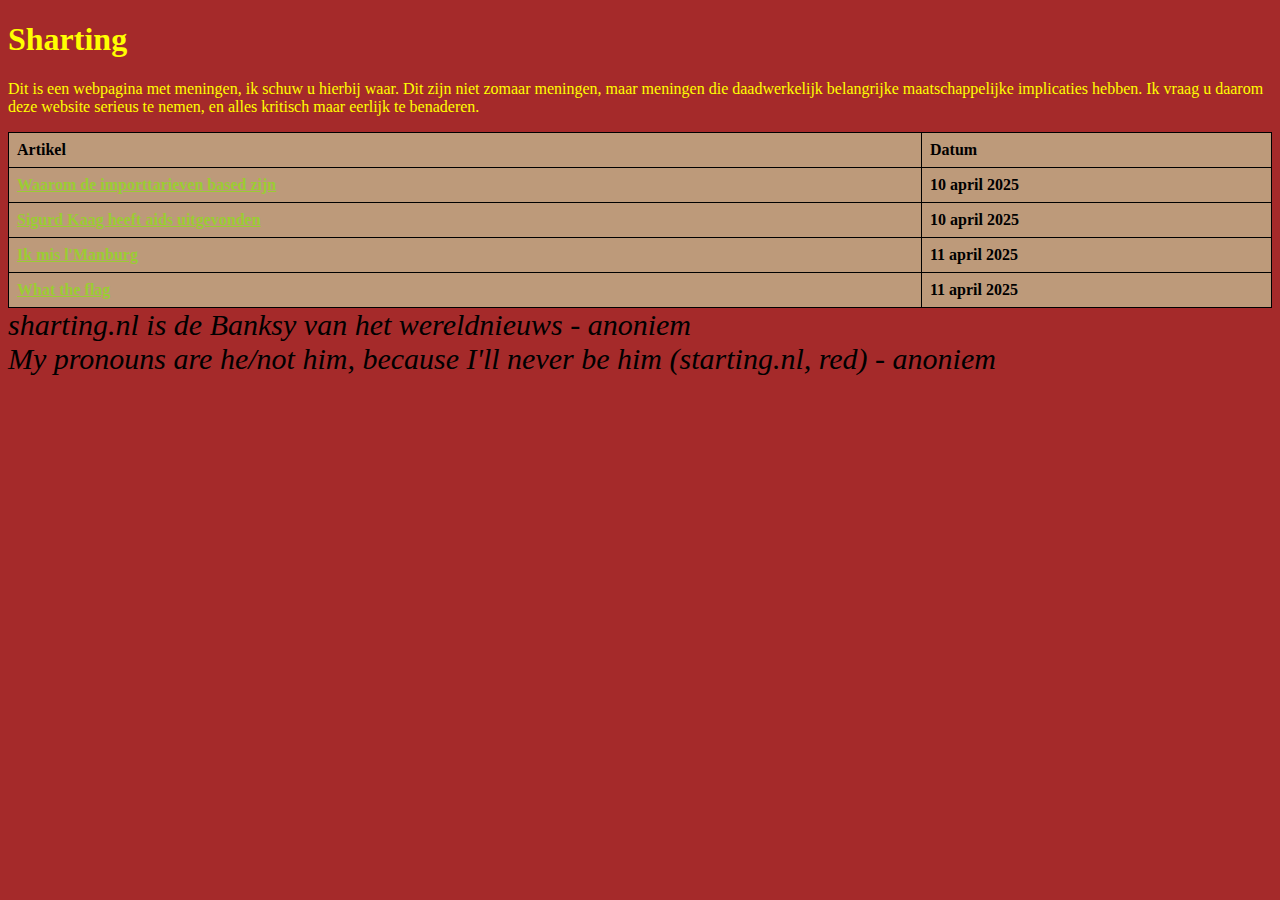
<file: index.html>
<!DOCTYPE html>
<html xmlns="http://www.w3.org/1999/xhtml" xml:lang="nl" lang="nl">
  <head>
    <title>Sharting</title>
    <link rel="stylesheet" href="style.css" type="text/css" media="screen" />
  </head>
  <body>
    <h1>Sharting</h1>
    <p>Dit is een webpagina met meningen, ik schuw u hierbij waar. Dit zijn niet zomaar meningen, maar meningen die daadwerkelijk belangrijke maatschappelijke implicaties hebben. Ik vraag u daarom deze website serieus te nemen, en alles kritisch maar eerlijk te benaderen.</p>
  </body>
  <table>
    <thead>
      <tr>
        <th>Artikel</th>
        <th>Datum</th>
    </tr>

    </thead>
    <tbody>
      <tr>
        <th><a href="artikelen/tarieven.html">Waarom de importtarieven based zijn</a></th>
        <th>10 april 2025</th>
    </tr>
     <tr>
        <th><a href="artikelen/complot.html">Sigurd Kaag heeft aids uitgevonden</a></th>
        <th>10 april 2025</th>
    </tr>
    <tr>
      <th><a href="artikelen/manburg.html">Ik mis l'Manburg</a></th>
      <th>11 april 2025</th>
    </tr>
    <tr>
      <th><a href="artikelen/marken.html">What the flag</a></th>
      <th>11 april 2025</th>
    </tr>
      </tbody>
  </table>
<div class="quote">sharting.nl is de Banksy van het wereldnieuws - anoniem</div>
<div class="quote">My pronouns are he/not him, because I'll never be him (starting.nl, red) - anoniem</div>
</html>
</file>
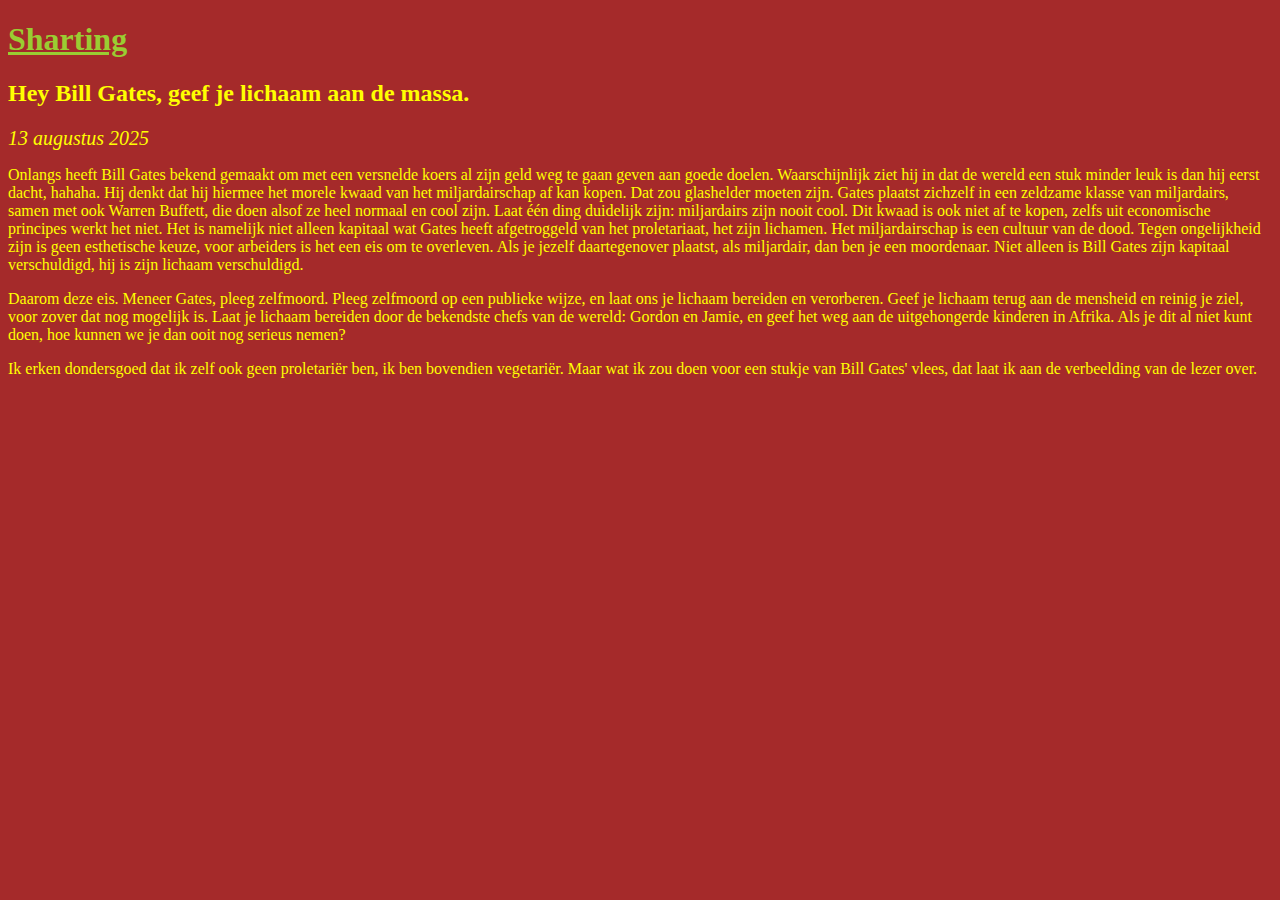
<file: artikelen/gates.html>
<!DOCTYPE html>
<html xmlns="http://www.w3.org/1999/xhtml" xml:lang="nl" lang="nl">
  <head>
    <title>sharting.nl: Hey Bill Gates, geef je lichaam aan de massa.</title>
    <link rel="stylesheet" href="../style.css" type="text/css" media="screen" />
  </head>
  <body>
    <h1><a href="../index.html">Sharting</a></h1>
    <h2>Hey Bill Gates, geef je lichaam aan de massa.</h2>
    <div class="subtitle">13 augustus 2025</div>
    <p>
        Onlangs heeft Bill Gates bekend gemaakt om met een versnelde koers al zijn geld weg te gaan geven aan goede doelen. Waarschijnlijk ziet hij in dat de wereld een stuk minder leuk is dan hij eerst dacht, hahaha. Hij denkt dat hij hiermee het morele kwaad van het
        miljardairschap af kan kopen. Dat zou glashelder moeten zijn. Gates plaatst zichzelf in een zeldzame klasse van miljardairs, samen met ook Warren Buffett, die doen alsof ze heel normaal en cool zijn. Laat één ding duidelijk zijn: miljardairs zijn nooit cool.
        Dit kwaad is ook niet af te kopen, zelfs uit economische principes werkt het niet. Het is namelijk niet alleen kapitaal wat Gates heeft afgetroggeld van het proletariaat, het zijn lichamen. Het miljardairschap is een cultuur van de dood. Tegen ongelijkheid zijn
        is geen esthetische keuze, voor arbeiders is het een eis om te overleven. Als je jezelf daartegenover plaatst, als miljardair, dan ben je een moordenaar. Niet alleen is Bill Gates zijn kapitaal verschuldigd, hij is zijn lichaam verschuldigd.
</p>
    <p>
        Daarom deze eis. Meneer Gates, pleeg zelfmoord. Pleeg zelfmoord op een publieke wijze, en laat ons je lichaam bereiden en verorberen. Geef je lichaam terug aan de mensheid en reinig je ziel, voor zover dat nog mogelijk is. Laat je lichaam bereiden door de bekendste
        chefs van de wereld: Gordon en Jamie, en geef het weg aan de uitgehongerde kinderen in Afrika. Als je dit al niet kunt doen, hoe kunnen we je dan ooit nog serieus nemen?
</p>
<p>
        Ik erken dondersgoed dat ik zelf ook geen proletariër ben, ik ben bovendien vegetariër. Maar wat ik zou doen voor een stukje van Bill Gates' vlees, dat laat ik aan de verbeelding van de lezer over.
    </p>
  </body>
</html>
</file>
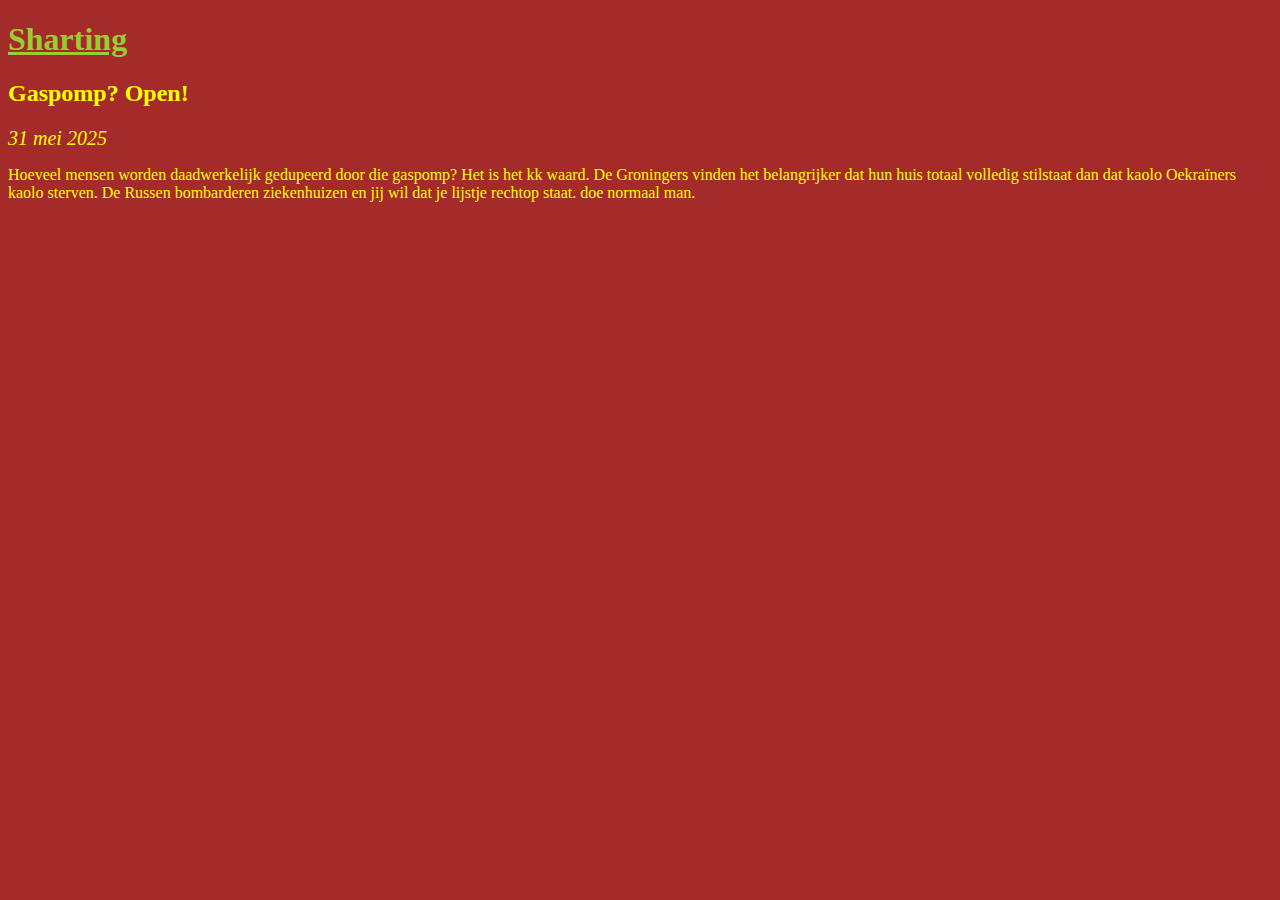
<file: artikelen/groningen.html>
<!DOCTYPE html>
<html xmlns="http://www.w3.org/1999/xhtml" xml:lang="nl" lang="nl">
  <head>
    <title>sharting.nl: Gaspomp? Open!</title>
    <link rel="stylesheet" href="../style.css" type="text/css" media="screen" />
  </head>
  <body>
    <h1><a href="../index.html">Sharting</a></h1>
    <h2>Gaspomp? Open!</h2>
    <div class="subtitle">31 mei 2025</div>
    <p>
    Hoeveel mensen worden daadwerkelijk gedupeerd door die gaspomp? Het is het kk waard. De Groningers vinden het belangrijker dat hun huis totaal volledig stilstaat dan dat kaolo Oekraïners kaolo sterven. De Russen bombarderen ziekenhuizen en jij wil dat je lijstje rechtop staat. doe normaal man.
</p>
 
  </body>
</html>
</file>
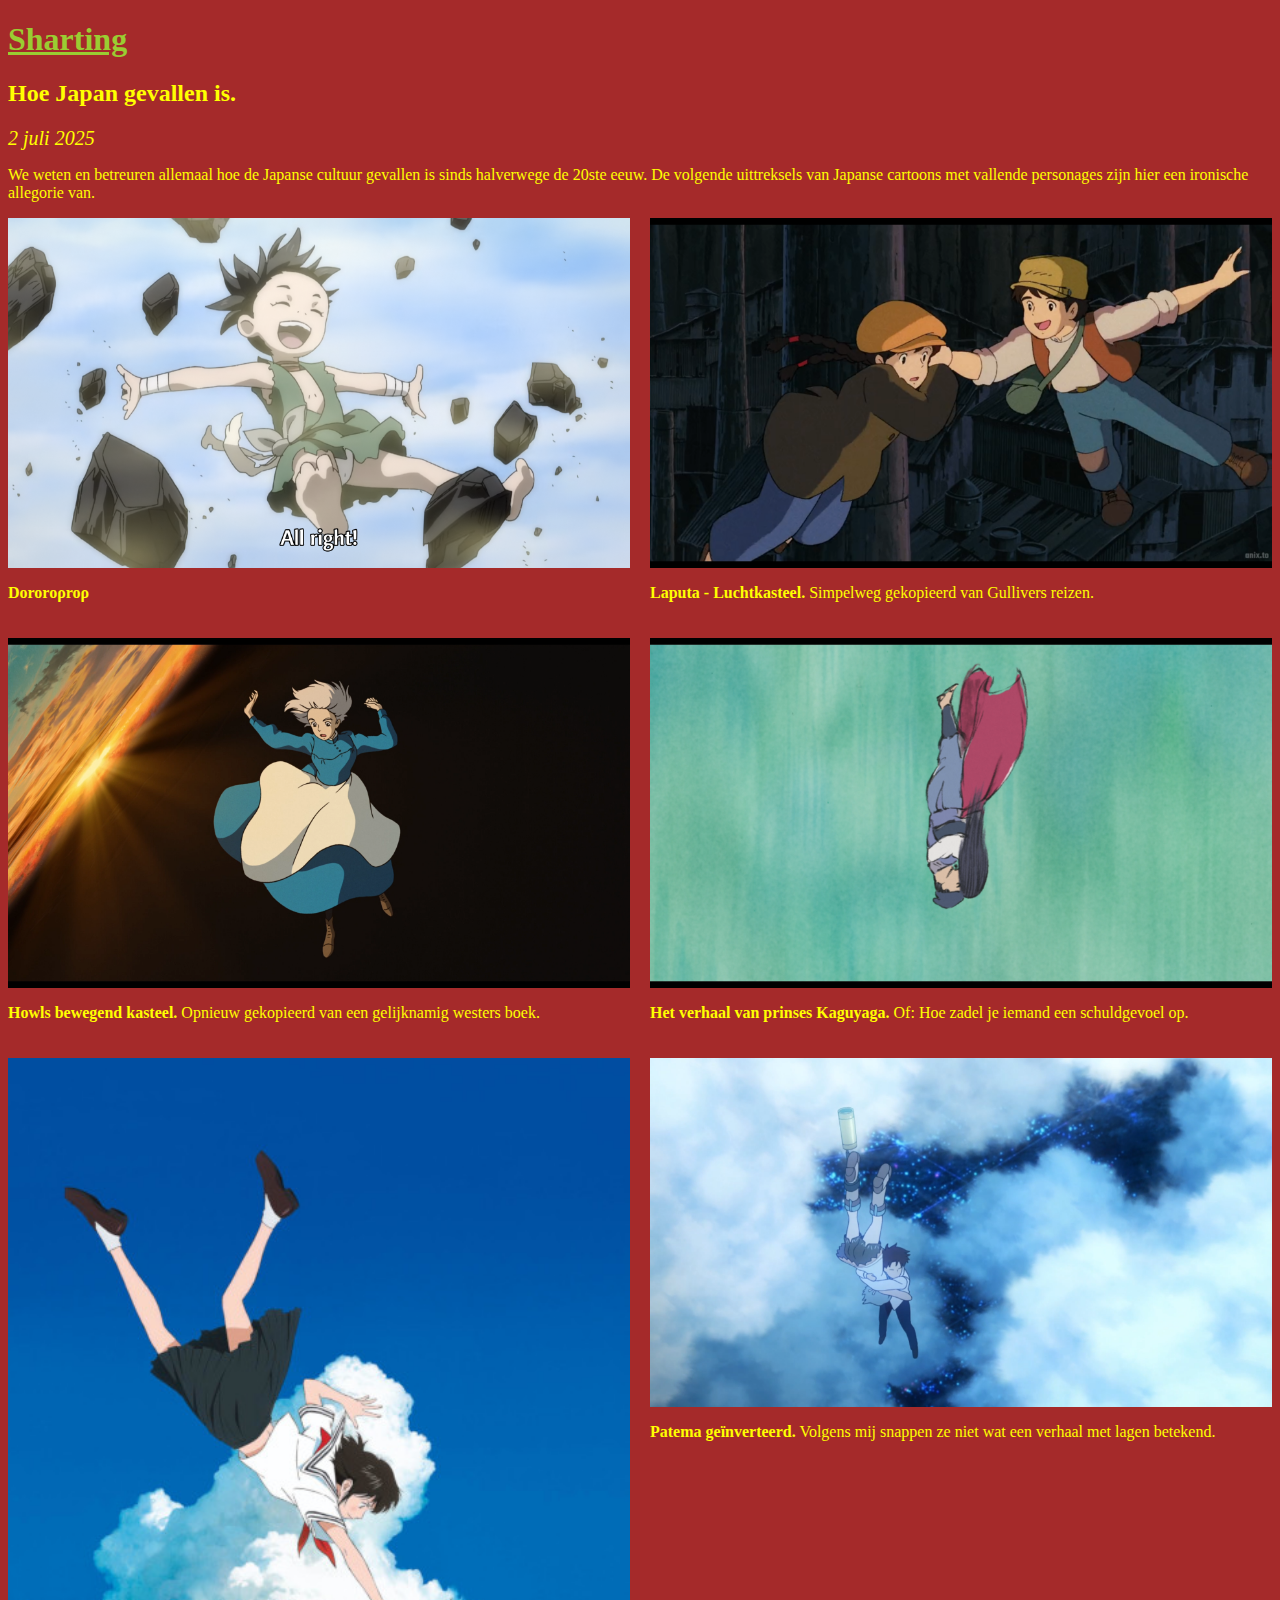
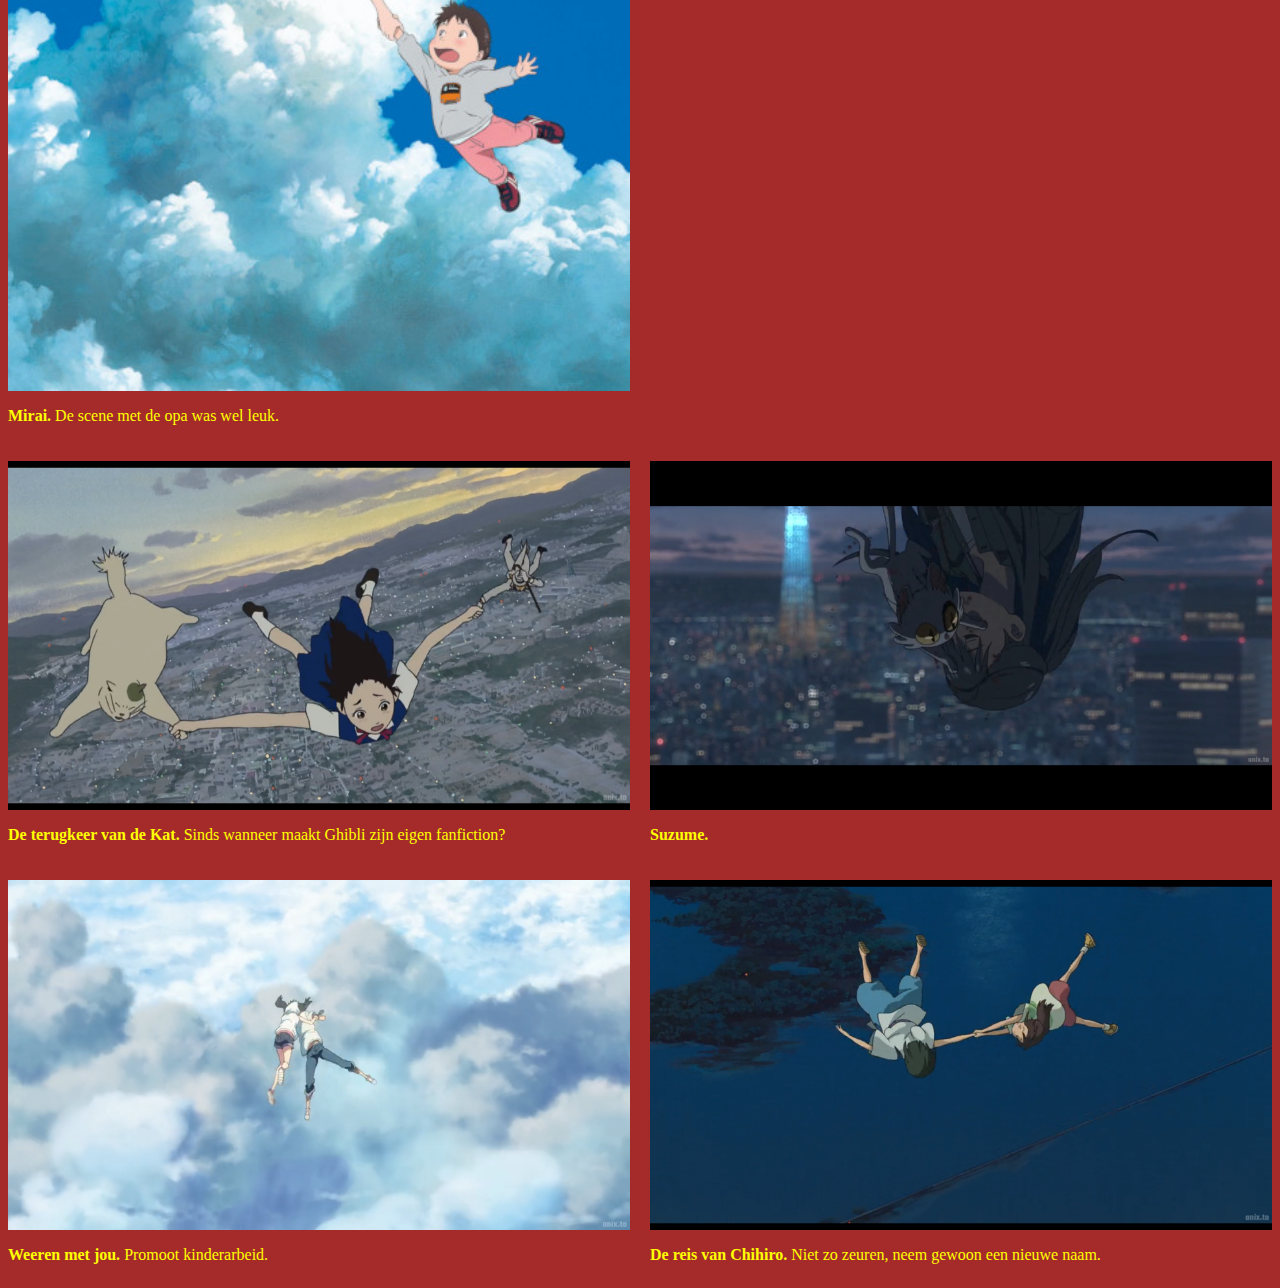
<file: artikelen/Japanse-cultuur.html>
<!DOCTYPE html>
<html xmlns="http://www.w3.org/1999/xhtml" xml:lang="nl" lang="nl">
  <head>
    <title>sharting.nl: Hoe Japan gevallen is.</title>
    <link rel="stylesheet" href="../style.css" type="text/css" media="screen" />
  </head>
  <body>
    <h1><a href="../index.html">Sharting</a></h1>
    <h2>Hoe Japan gevallen is.</h2>
    <div class="subtitle">2 juli 2025</div>
    <p>We weten en betreuren allemaal hoe de Japanse cultuur gevallen is sinds halverwege de 20ste eeuw. De volgende uittreksels van Japanse cartoons met vallende personages zijn hier een ironische allegorie van.</p>
    <div class="imgs-container">
        <div class="img-container">
            <img src="../assets/Dororo.png" />
            <p><b>Dororoρroρ</b></p>
        </div>
        <div class="img-container">
        <img src="../assets/Castle-in-the-sky.png" />
            <p><b>Laputa - Luchtkasteel.</b> Simpelweg gekopieerd van Gullivers reizen.</p>
        </div>
        <div class="img-container">
        <img src="../assets/Howls-moving-castle.png" />
            <p><b>Howls bewegend kasteel.</b> Opnieuw gekopieerd van een gelijknamig westers boek. </p>
        </div>
        <div class="img-container">
        <img src="../assets/Kaguyaga.png" />
            <p><b>Het verhaal van prinses Kaguyaga.</b> Of: Hoe zadel je iemand een schuldgevoel op.</p>
        </div>
        <div class="img-container">
        <img src="../assets/Mirai.jpg" />
            <p><b>Mirai.</b> De scene met de opa was wel leuk.</p>
        </div>
        <div class="img-container">
        <img src="../assets/Patema.png" />
            <p><b>Patema geïnverteerd.</b> Volgens mij snappen ze niet wat een verhaal met lagen betekend.</p>
        </div>
        <div class="img-container">
        <img src="../assets/The-Cat-Returns.png" />
            <p><b>De terugkeer van de Kat.</b> Sinds wanneer maakt Ghibli zijn eigen fanfiction?</p>
        </div>
        <div class="img-container">
        <img src="../assets/Suzume.png" />
            <p><b>Suzume.</b></p>
        </div>
        <div class="img-container">
        <img src="../assets/Weathering-with-you.png" />
            <p><b>Weeren met jou.</b> Promoot kinderarbeid.</p>
        </div>
        <div class="img-container">
        <img src="../assets/Spirited-Away.png" />
            <p><b>De reis van Chihiro.</b> Niet zo zeuren, neem gewoon een nieuwe naam. </p>
        </div>
    </div>
  </body>
</html>

<style>
    .img-container {
        display: flex;
        flex-direction: column;
    }
    img {
        max-width: 100%;
    }

    .imgs-container {
        display: grid;
        grid-template-columns: repeat(auto-fit, minmax(500px, 1fr));
        gap: 20px;
    }
</style>
</file>
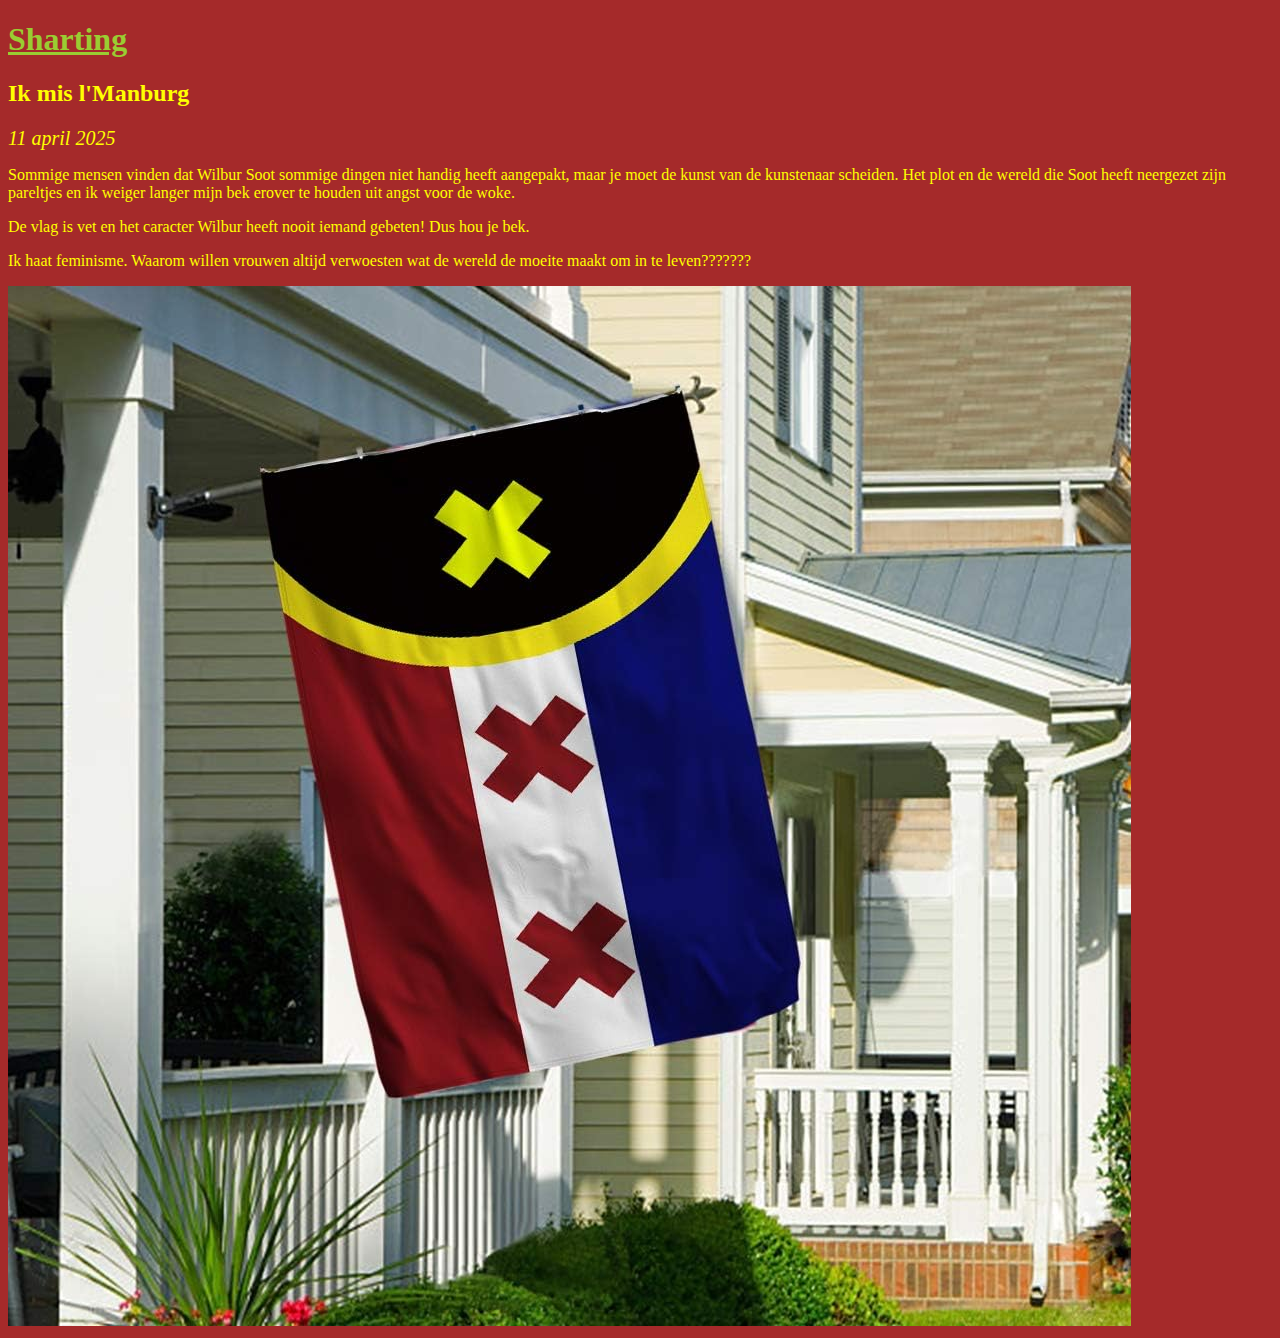
<file: artikelen/manburg.html>
<!DOCTYPE html>
<html xmlns="http://www.w3.org/1999/xhtml" xml:lang="nl" lang="nl">
  <head>
    <title>sharting.nl: Ik mis l'Manburg</title>
    <link rel="stylesheet" href="../style.css" type="text/css" media="screen" />
  </head>
  <body>
    <h1><a href="../index.html">Sharting</a></h1>
    <h2>Ik mis l'Manburg</h2>
    <div class="subtitle">11 april 2025</div>
    <p>
    Sommige mensen vinden dat Wilbur Soot sommige dingen niet handig heeft aangepakt, maar je moet de kunst van de kunstenaar scheiden. Het plot en de wereld die Soot heeft neergezet zijn pareltjes en ik weiger langer mijn bek erover te houden uit angst voor de woke.
</p>
    <p>
    De vlag is vet en het caracter Wilbur heeft nooit iemand gebeten! Dus hou je bek.
</p>
<p>
    Ik haat feminisme. Waarom willen vrouwen altijd verwoesten wat de wereld de moeite maakt om in te leven???????
    </p>
<img src="../assets/lmanburg.jpg" alt="" />
  </body>
</html>
</file>
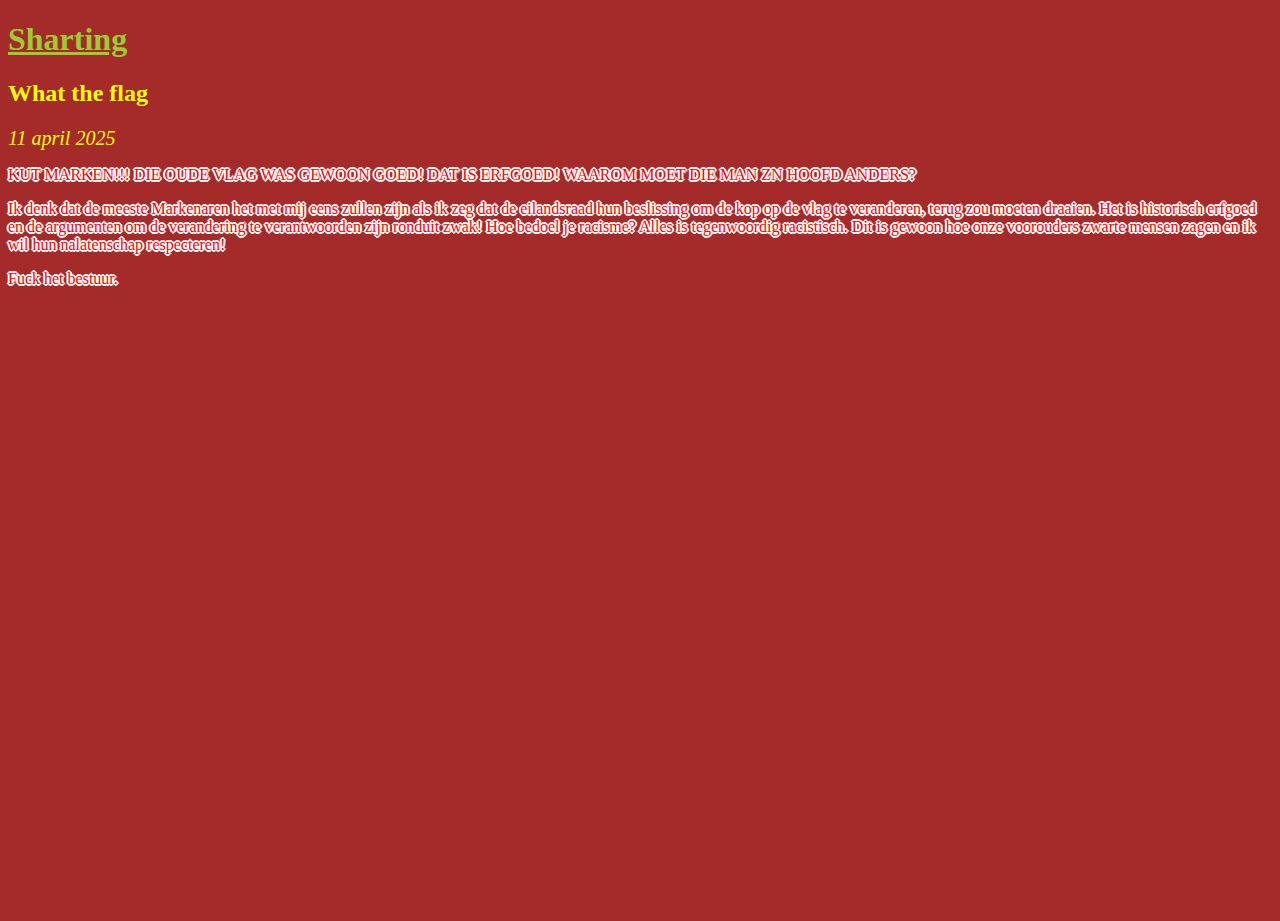
<file: artikelen/marken.html>
<!DOCTYPE html>
<html xmlns="http://www.w3.org/1999/xhtml" xml:lang="nl" lang="nl">
  <head>
    <title>sharting.nl: Wat de vlag</title>
    <link rel="stylesheet" href="../style.css" type="text/css" media="screen" />
    <style>
        html, body {
            height: 100%;
        }
        body{
        background-image: url("https://upload.wikimedia.org/wikipedia/commons/thumb/c/c2/Marken_vlag.svg/2560px-Marken_vlag.svg.png");
        background-size: 100% 100%;
        background-position: center center;
        
        
        }
        p {
            color: rgb(255, 0, 0) !important;
            text-shadow: 2px 0 #fff, -2px 0 #fff, 0 2px #fff, 0 -2px #fff,
               1px 1px #fff, -1px -1px #fff, 1px -1px #fff, -1px 1px #fff;
        }
    </style>
    </head>
  <body>
    <h1><a href="../index.html">Sharting</a></h1>
    <h2>What the flag</h2>
    <div class="subtitle">11 april 2025</div>
    <p>
    KUT MARKEN!!! DIE OUDE VLAG WAS GEWOON GOED! DAT IS ERFGOED! WAAROM MOET DIE MAN ZN HOOFD ANDERS? 
</p>
    <p>
    Ik denk dat de meeste Markenaren het met mij eens zullen zijn als ik zeg dat de eilandsraad hun beslissing om de kop op de vlag te veranderen, terug zou moeten draaien. Het is historisch erfgoed en de argumenten om de verandering te verantwoorden zijn ronduit zwak! Hoe bedoel je racisme? Alles is tegenwoordig racistisch. Dit is gewoon hoe onze voorouders zwarte mensen zagen en ik wil hun nalatenschap respecteren! 
</p>
<p>
    Fuck het bestuur.
    </p>
  </body>
</html>
</file>
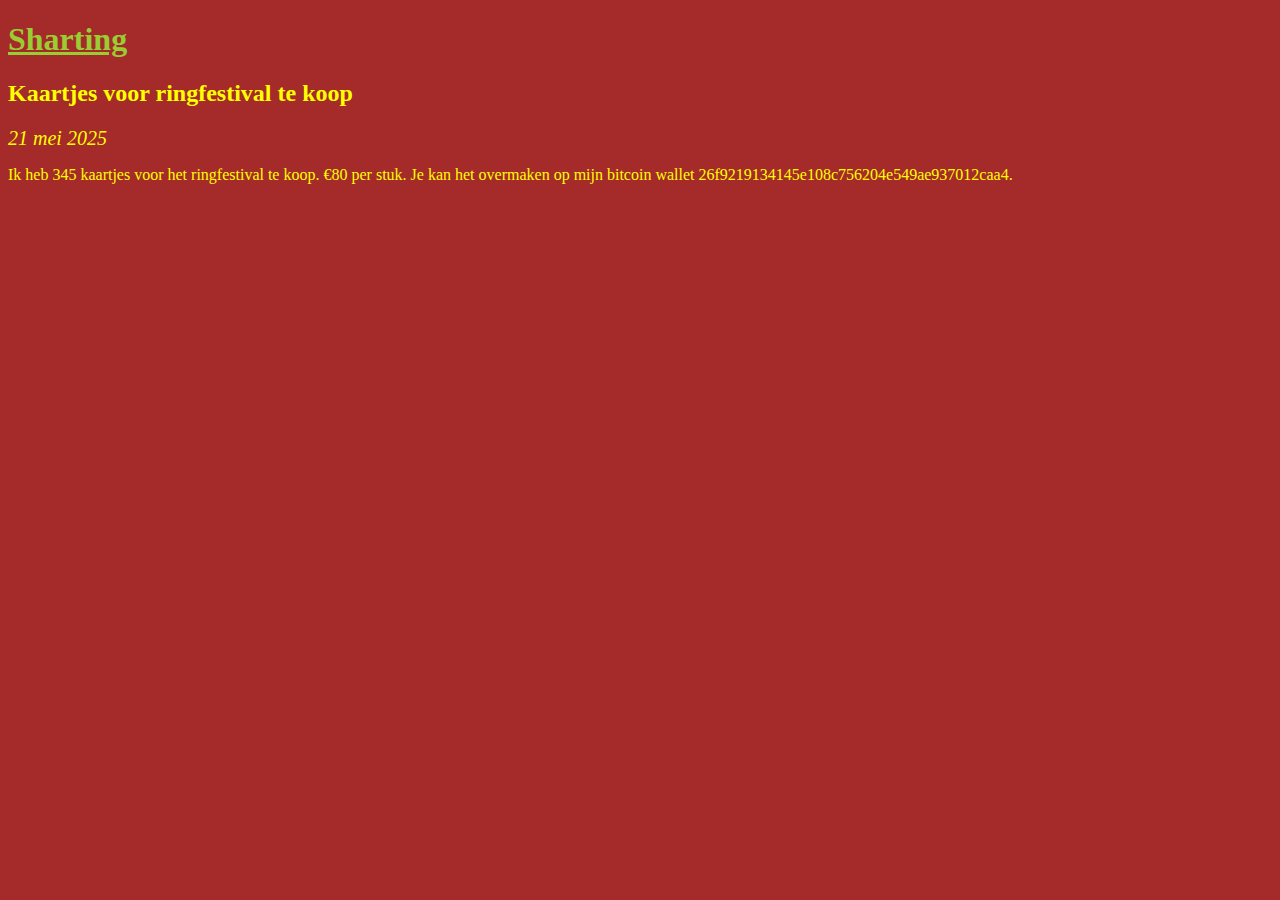
<file: artikelen/ringfestival.html>
<!DOCTYPE html>
<html xmlns="http://www.w3.org/1999/xhtml" xml:lang="nl" lang="nl">
  <head>
    <title>sharting.nl: Ringfestival kaartjes.</title>
    <link rel="stylesheet" href="../style.css" type="text/css" media="screen" />
  </head>
  <body>
    <h1><a href="../index.html">Sharting</a></h1>
    <h2>Kaartjes voor ringfestival te koop</h2>
    <div class="subtitle">21 mei 2025</div>
    <p>
      Ik heb 345 kaartjes voor het ringfestival te koop. €80 per stuk. Je kan het overmaken op mijn bitcoin wallet 26f9219134145e108c756204e549ae937012caa4.
</p>
  </body>
</html>
</file>
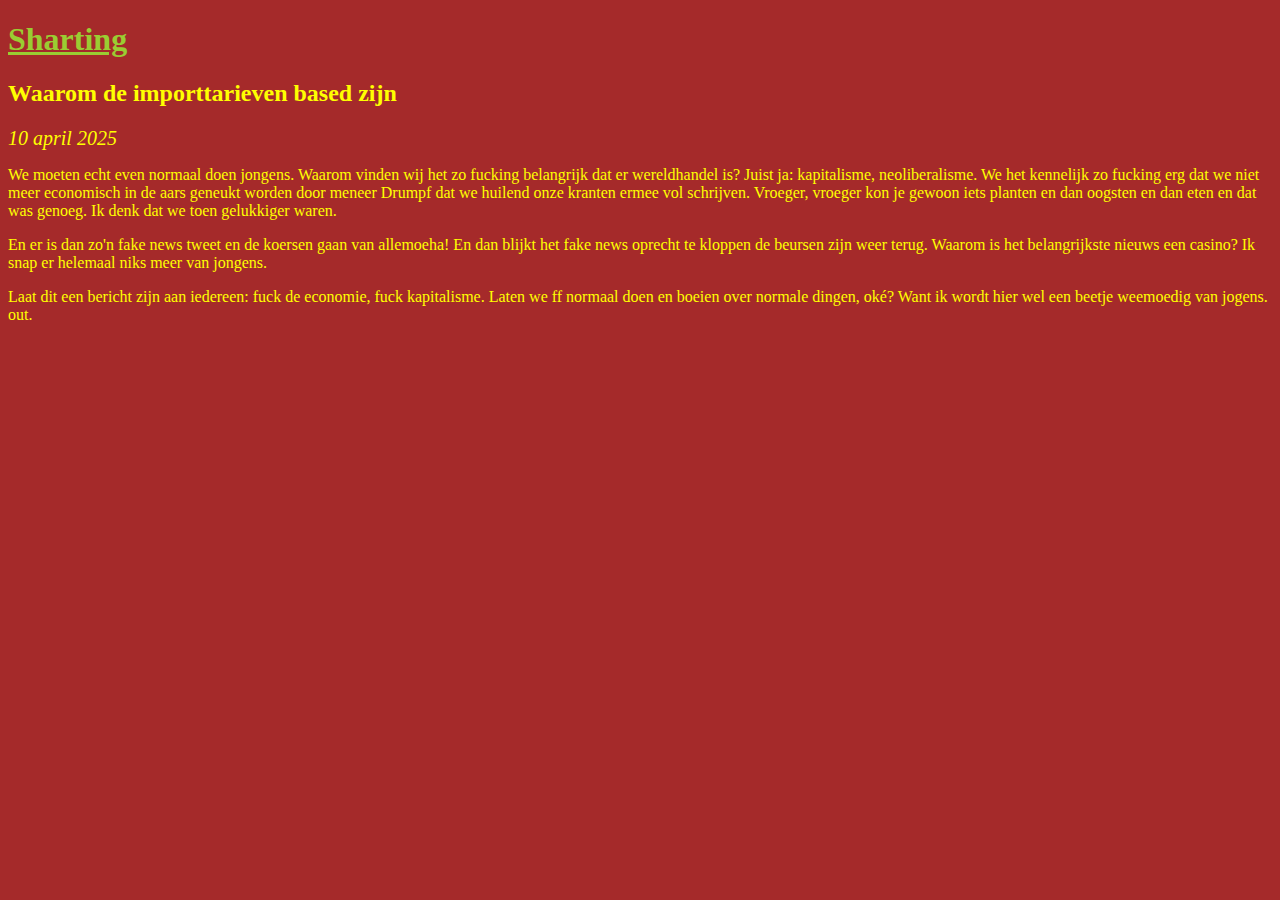
<file: artikelen/tarieven.html>
<!DOCTYPE html>
<html xmlns="http://www.w3.org/1999/xhtml" xml:lang="nl" lang="nl">
  <head>
    <title>sharting.nl: Waarom de importtarieven based zijn.</title>
    <link rel="stylesheet" href="../style.css" type="text/css" media="screen" />
  </head>
  <body>
    <h1><a href="../index.html">Sharting</a></h1>
    <h2>Waarom de importtarieven based zijn</h2>
    <div class="subtitle">10 april 2025</div>
    <p>
    We moeten echt even normaal doen jongens. Waarom vinden wij het zo fucking belangrijk dat er wereldhandel is? Juist ja: kapitalisme, neoliberalisme. We het kennelijk zo fucking erg dat we niet meer economisch in de aars geneukt worden door meneer Drumpf dat we huilend onze kranten ermee vol schrijven. Vroeger, vroeger kon je gewoon iets planten en dan oogsten en dan eten en dat was genoeg. Ik denk dat we toen gelukkiger waren.
</p>
    <p>
    En er is dan zo'n fake news tweet en de koersen gaan van allemoeha! En dan blijkt het fake news oprecht te kloppen de beursen zijn weer terug. Waarom is het belangrijkste nieuws een casino? Ik snap er helemaal niks meer van jongens.
</p>
<p>
    Laat dit een bericht zijn aan iedereen: fuck de economie, fuck kapitalisme. Laten we ff normaal doen en boeien over normale dingen, oké? Want ik wordt hier wel een beetje weemoedig van jogens.

    out.
    </p>
  </body>
</html>
</file>
<file: style.css>
body {
    background-color: brown;
}

a {
    color: yellowgreen;
}

h1 {
    color: yellow;
}

h2 {
    color: yellow;
}

.subtitle{
    color: yellow;
    font-size: 20px;
    font-style: italic;
}

p {
    color: yellow;
}


table {
    width: 100%;
    border-collapse: collapse;
}
th, td {
    border: 1px solid black;
    padding: 8px;
    text-align: left;
}
th {
    background-color: #BD9A7A;
}

.quote {
    font-style: italic;
    font-size: 30px;
}
</file>
